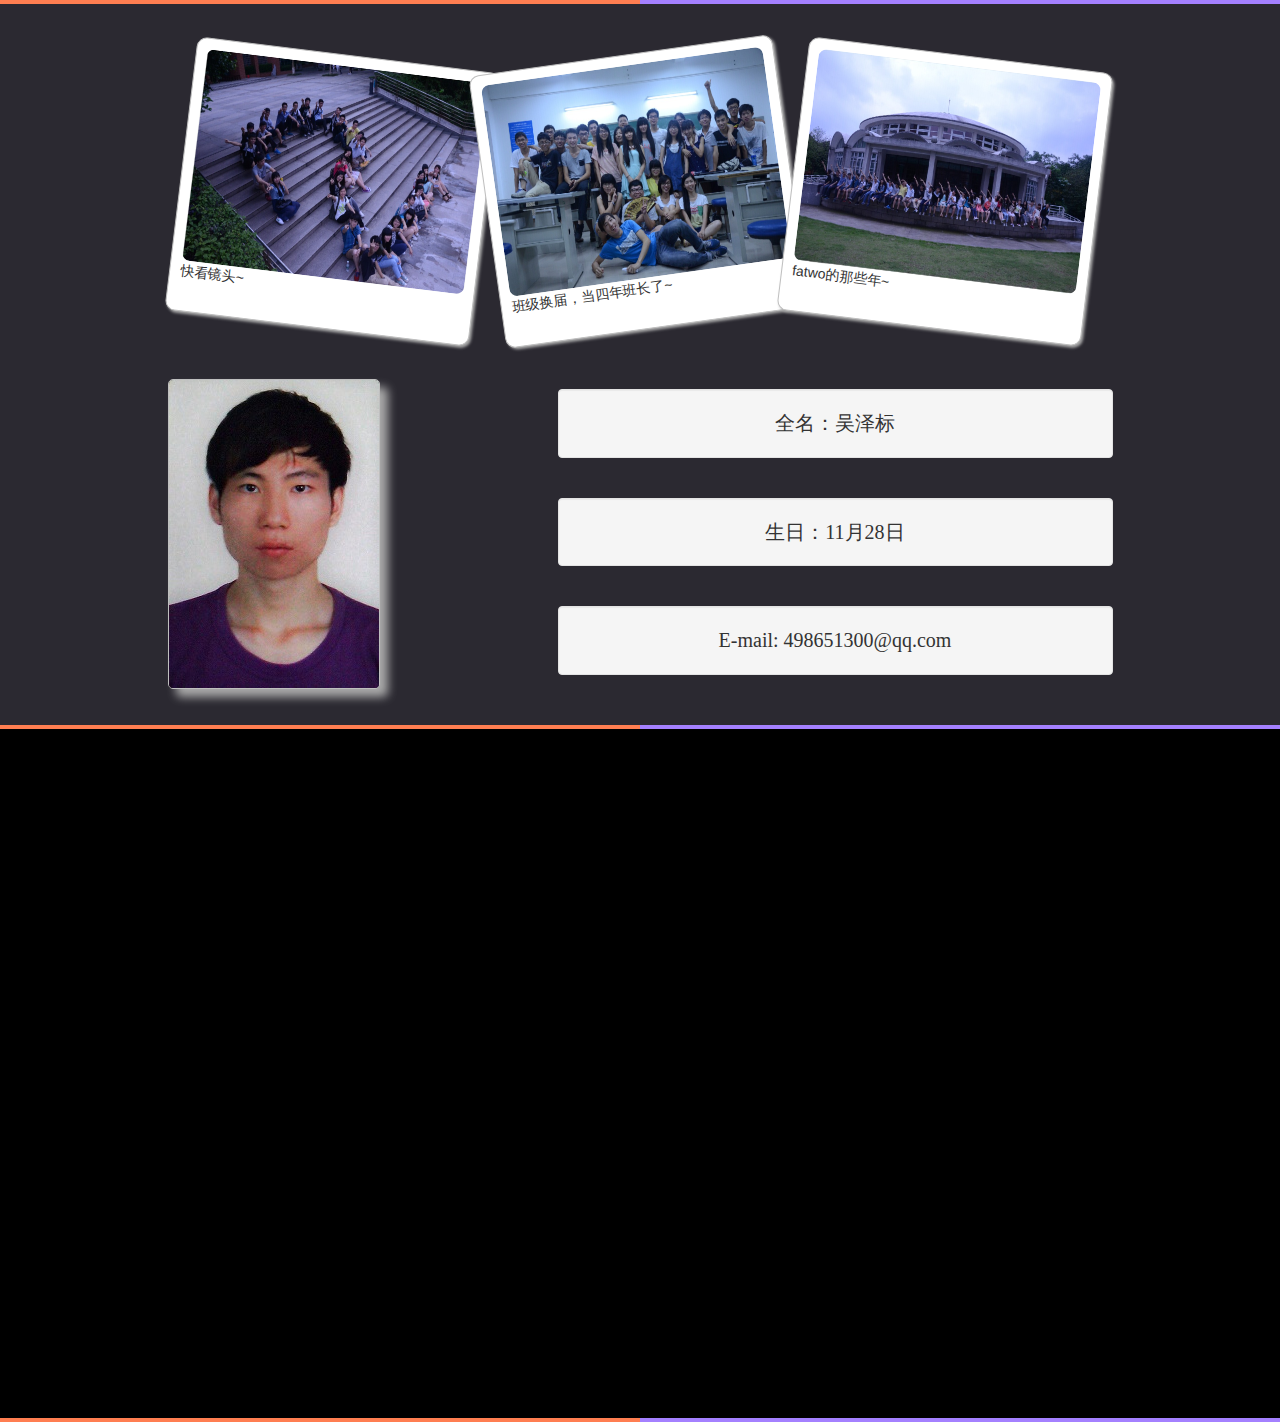
<file: index.html>
<!DOCTYPE html>
<html>
<head>
    <meta charset="UTF-8">
    <title></title>
    <meta content="width=device-width" name="viewport">
    <link rel="stylesheet" type="text/css" href="css/bootstrap.css">
    <link rel="stylesheet" type="text/css" href="css/my.css">
    <link rel="stylesheet" type="text/css" href="css/animation.css">
    <script src="js/jquery.js"></script>
</head>
<body class="bg2b2931">
 <div class="detail-line">
        <div class="left"></div>
        <div class="right"></div>
        <div class="center"></div>
 </div>

<div class="container">
        <div class="col-xs-1"></div>
		<div class="col-xs-10">
       <div class="polaroid rotate_left leftfade">
            <img  draggable="true" src="img/one.jpg" alt="郁金香" width="284" height="213" />
            <p class="caption">快看镜头~</p>
        </div>

        <div class="polaroid rotate_right bottomfade">
            <img  draggable="true" src="img/two.jpg" alt="世博中国馆" width="284" height="213" />
            <p class="caption">班级换届，当四年班长了~</p>
       </div>

       <div class="polaroid rotate_left rightfade">
            <img  draggable="true" src="img/three.jpg" alt="郁金香" width="284" height="213" />
            <p class="caption">fatwo的那些年~</p>
        </div>
		</div>
		<div class="col-xs-1"></div>
</div>


<div class="container">
    <div class="row" >
        <div class="col-xs-1 col-sm-1" ></div>
        <div class="col-xs-11 col-sm-3">
            <img class="me" src="img/me.jpg"></img>
        </div>
		<div class="col-sm-1" ></div>
        <div class="col-xs-10 col-sm-6">
            <p>
            <div class="well">全名：吴泽标</div><br>
            <div class="well">生日：11月28日</div><br>
            <div class="well">E-mail: 498651300@qq.com</div><br>
            </p>
        </div>

    </div>
 </div>

<div class="detail-line">
        <div class="left"></div>
        <div class="right"></div>
        <div class="center"></div>
</div>
<div class="index-top">

        <div id="videoWrap" class="video-wrap">
            <div id="mpbackgroud"></div>
        </div>

        <div class="index-shadow">
            <div class="bl"></div>
            <div class="br"></div>
        </div>
</div>
<div class="detail-line">
        <div class="left"></div>
        <div class="right"></div>
        <div class="center"></div>
</div>

<script src="http://img.app.meitudata.com/meitumv/mtplayer/js/meipai.player.min.js?3"></script>
<script>
    (function() {
        var player = new MTPlayer({
            width: 856,
            height: 489,
            src: 'http://img.app.meitudata.com/meitumv/mv/bg1.mp4'
        });
        player.loadingBarEnabled = 0;
        player.hasCtrlBar = 0;
        player.on('replace', function() {
            player.css({
                width: '1224px',
                height: '689px'
            });
        });
        player.replaceTo('mpbackgroud');

        setTimeout(function() {
            $('.video-wrap-layout').animate({opacity:0.4}, 1000, function() {
               $(this).find('img').css({opacity: 0});
            });
        }, 1000);
     })();
 </script>


</body>
</html>
</file>
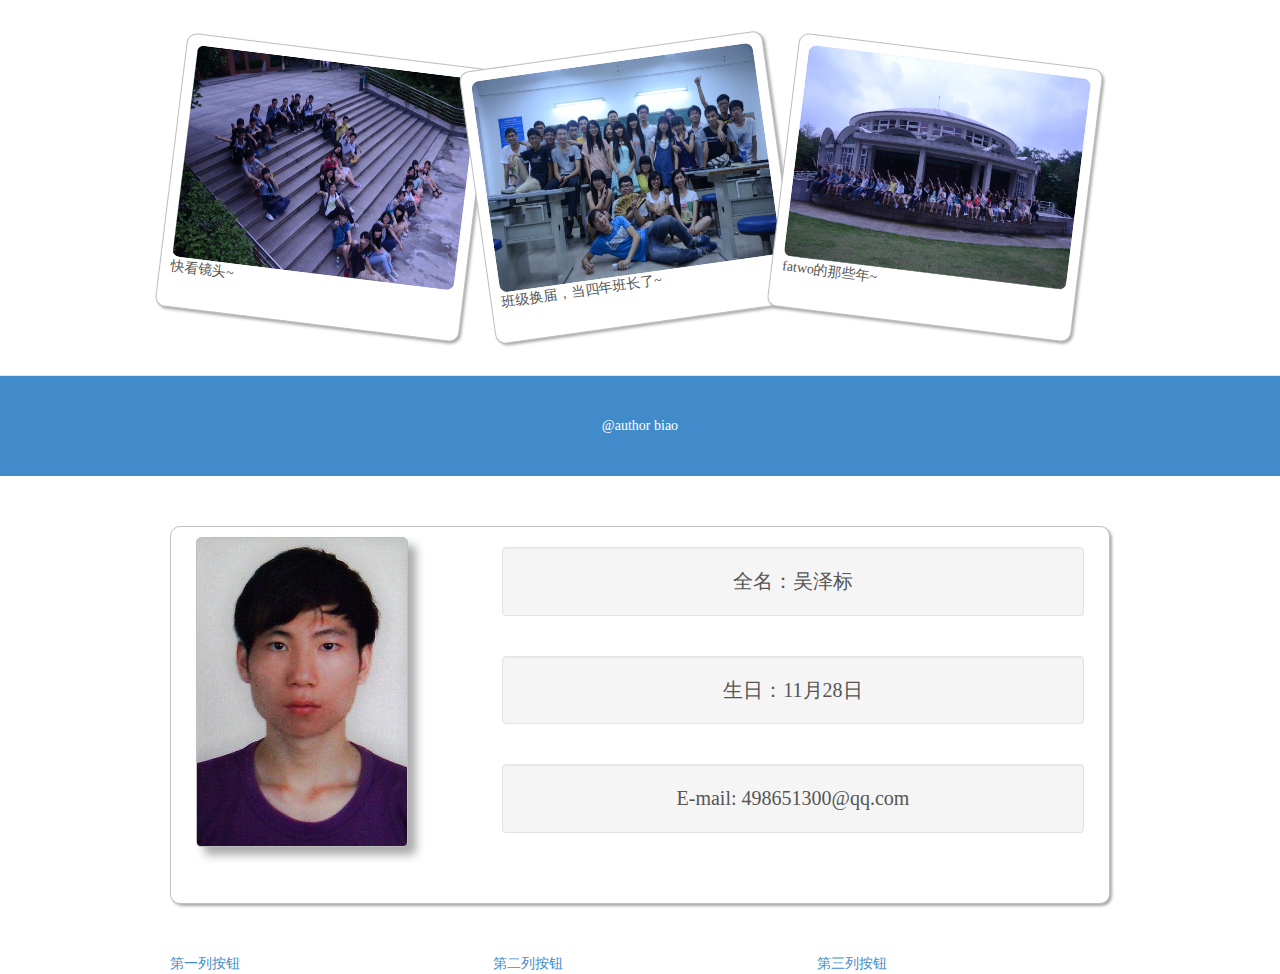
<file: biao.html>
<!DOCTYPE>
<html>
<head>

<link rel="stylesheet" href="http://apps.bdimg.com/libs/jquerymobile/1.4.2/jquery.mobile.min.css">
<script src="http://apps.bdimg.com/libs/jquery/1.10.2/jquery.min.js"></script>
<script src="http://apps.bdimg.com/libs/jquerymobile/1.4.2/jquery.mobile.min.js"></script>

<link rel="stylesheet" type="text/css" href="css/bootstrap.css">
<link rel="stylesheet" type="text/css" href="css/blog.css">
<link rel="stylesheet" type="text/css" href="css/my.css">
<link rel="stylesheet" type="text/css" href="css/animation.css">
<script src="js/jquery.js"></script>

</head>
<body >

<div class="container">

       <div class="polaroid rotate_left leftfade">
            <img  draggable="true" src="img/one.jpg" alt="快看镜头~" width="284" height="213" />
            <p class="caption">快看镜头~</p>
        </div>

        <div class="polaroid rotate_right bottomfade">
            <img  draggable="true" src="img/two.jpg" alt="班级换届，当四年班长了~" width="284" height="213" />
            <p class="caption">班级换届，当四年班长了~</p>
       </div>

       <div class="polaroid rotate_left rightfade">
            <img  draggable="true" src="img/three.jpg" alt="fatwo的那些年~" width="284" height="213" />
            <p class="caption">fatwo的那些年~</p>
        </div>
</div>

    <div class="my-hr"  >
      <p>@author biao</p>
    </div>

    <div class="container">
    <div class="row polaroid">
    <div class="col-xs-4" >
    <img class="me" src="img/me.jpg"></img>
    </p>
    </div>
    <div class="col-xs-8">
        <p>
        <div class="well">全名：吴泽标</div><br>
        <div class="well">生日：11月28日</div><br>
        <div class="well">E-mail: 498651300@qq.com</div><br>
        </p>
    </div>
  </div>


  <div class="row">

     <div class="col-xs-4"><a href="#" data-role="button">第一列按钮</a><br>
     </div>
     <div class="col-xs-4">
       <a href="#" data-role="button">第二列按钮</a><br>
     </div>
     <div class="col-xs-4">
       <a href="#" data-role="button">第三列按钮</a><br>
     </div>

  </div>

  </div>

</div>

</body>

</html>
</file>
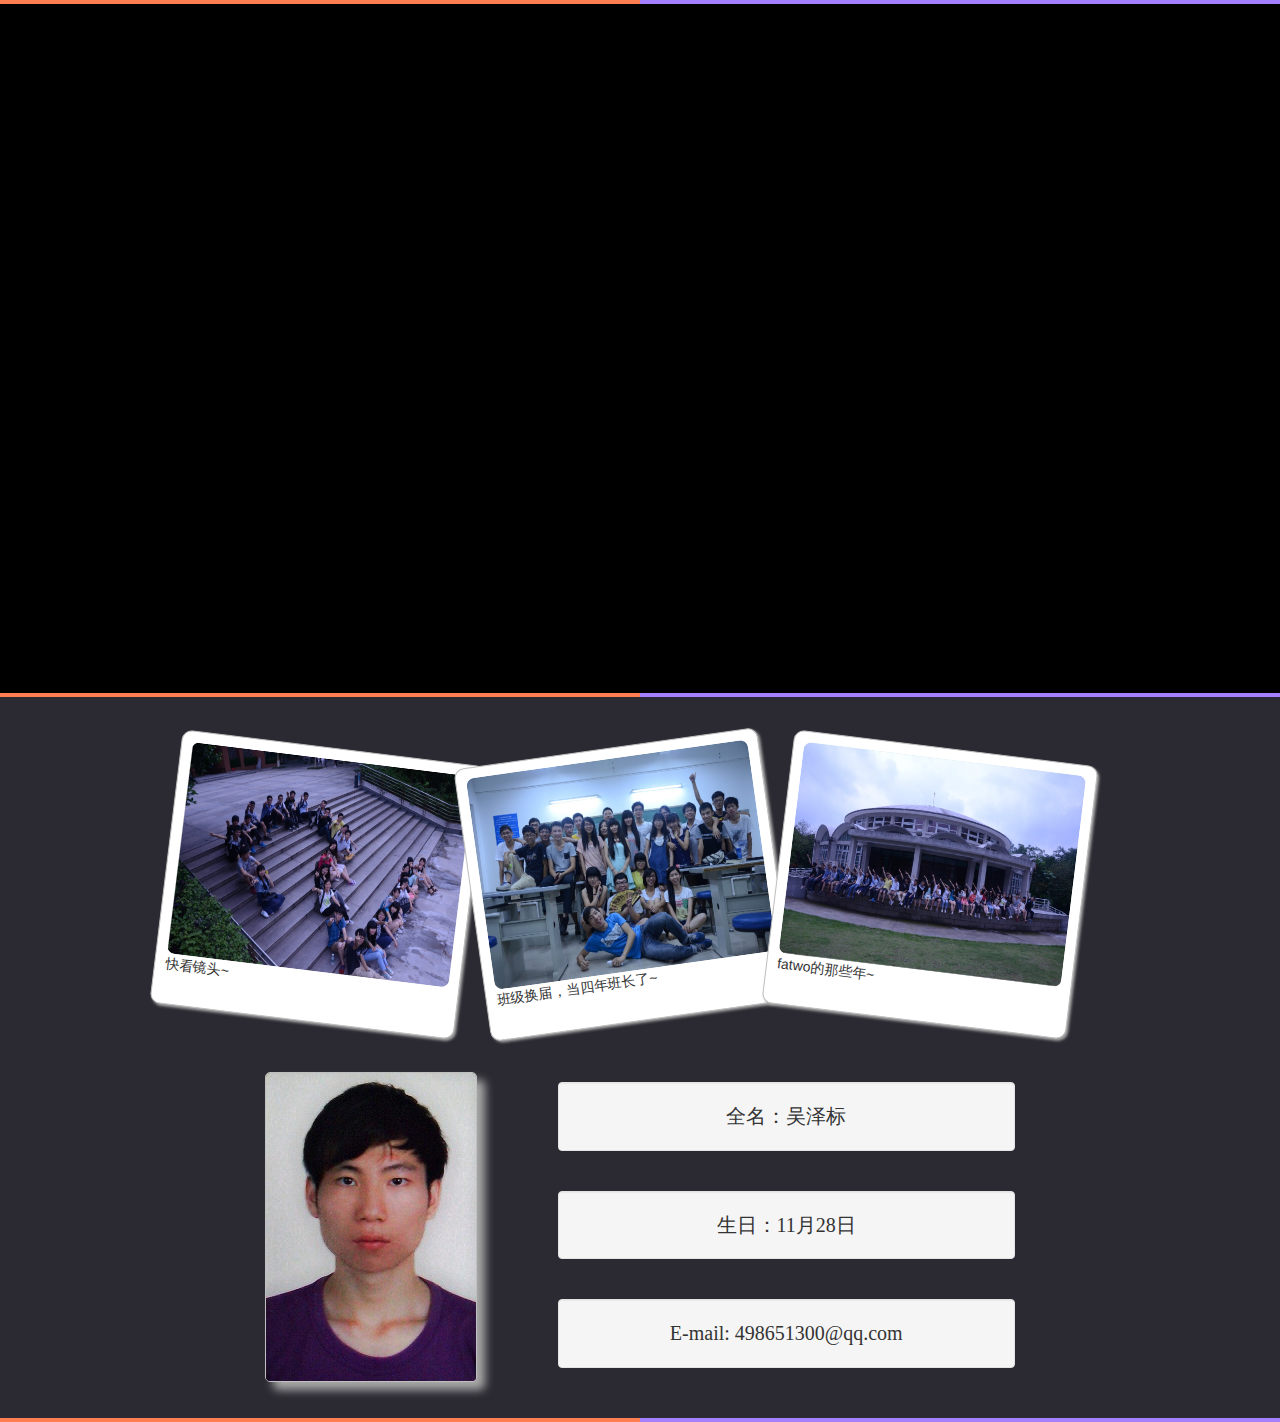
<file: index1.html>
<!DOCTYPE html>
<html>
<head>
    <meta charset="UTF-8">
    <title></title>
    <meta content="width=device-width" name="viewport">
    <link rel="stylesheet" type="text/css" href="css/bootstrap.css">
    <link rel="stylesheet" type="text/css" href="css/my.css">
    <link rel="stylesheet" type="text/css" href="css/animation.css">
    <script src="js/jquery.js"></script>
</head>
<body class="bg2b2931">

<div class="detail-line">
        <div class="left"></div>
        <div class="right"></div>
        <div class="center"></div>
</div>
<div class="index-top">

        <div id="videoWrap" class="video-wrap">
            <div id="mpbackgroud"></div>
        </div>

        <div class="index-shadow">
            <div class="bl"></div>
            <div class="br"></div>
        </div>
</div>

<div class="detail-line">
        <div class="left"></div>
        <div class="right"></div>
        <div class="center"></div>
</div>


<div class="container">
        <div class="col-xs-1"></div>
       <div class="polaroid rotate_left leftfade">
            <img  draggable="true" src="img/one.jpg" alt="快看镜头~" width="284" height="213" />
            <p class="caption">快看镜头~</p>
        </div>

        <div class="polaroid rotate_right bottomfade">
            <img  draggable="true" src="img/two.jpg" alt="班级换届，当四年班长了~" width="284" height="213" />
            <p class="caption">班级换届，当四年班长了~</p>
       </div>

       <div class="polaroid rotate_left rightfade">
            <img  draggable="true" src="img/three.jpg" alt="fatwo的那些年~" width="284" height="213" />
            <p class="caption">fatwo的那些年~</p>
        </div>
</div>


 <div class="container">
    <div class="row" >
        <div class="col-xs-2" ></div>
        <div class="col-xs-3">
            <img class="me" src="img/me.jpg"></img>
        </div>
        <div class="col-xs-5">
            <p>
            <div class="well">全名：吴泽标</div><br>
            <div class="well">生日：11月28日</div><br>
            <div class="well">E-mail: 498651300@qq.com</div><br>
            </p>
        </div>
        <div class="col-xs-2" ></div>
    </div>
 </div>


<div class="detail-line">
        <div class="left"></div>
        <div class="right"></div>
        <div class="center"></div>
</div>

<script src="http://img.app.meitudata.com/meitumv/mtplayer/js/meipai.player.min.js?3"></script>
<script>
    (function() {
        var player = new MTPlayer({
            width: 856,
            height: 489,
            src: 'http://img.app.meitudata.com/meitumv/mv/bg1.mp4'
        });
        player.loadingBarEnabled = 0;
        player.hasCtrlBar = 0;
        player.on('replace', function() {
            player.css({
                width: '1224px',
                height: '689px'
            });
        });
        player.replaceTo('mpbackgroud');

        setTimeout(function() {
            $('.video-wrap-layout').animate({opacity:0.4}, 1000, function() {
               $(this).find('img').css({opacity: 0});
            });
        }, 1000);
     })();
 </script>


</body>
</html>
</file>
<file: css/my.css>
.my-head{
  background-color: #428bca;
  -webkit-box-shadow: inset 0 -2px 5px rgba(1px,1px,1px,.1);
          box-shadow: inset 0 -2px 5px rgba(1px,1px,1px,.1);
		  height:200px;
}

.well{
  font-size: 20px;
  font-family: "幼圆";
  text-align: center;
}
.bg2b2931{background:#2b2931}
.detail-line{width:100%;position:relative;font-size:0}
.detail-line .left{position:absolute;width:50%;height:4px;left:0;top:0;background:#ff7e51;z-index:0}
.detail-line .right{position:absolute;width:50%;height:4px;right:0;top:0;background:#a480ff;z-index:0}
.detail-line .center{position:relative;z-index:1;height:4px;background:url(http://img.app.meitudata.com/meitumv/images/detail/line.png) no-repeat center}
.index-shadow{width:1230px;height:1000px;position:absolute;z-index:1;left:50%;margin-left:-615px;top:0}
.index-shadow .bl{height:1000px;width:100px;float:left;background:url(http://img.app.meitudata.com/meitumv/images/index/b_l.png)}
.index-shadow .br{height:1000px;width:100px;float:right;background:url(http://img.app.meitudata.com/meitumv/images/index/b_r.png)}
.index-top{position:relative;overflow:hidden;background-color:#000;min-width:1000px}
.index-top .logo{width:326px;height:120px;background-position:0 -358px;position:absolute;z-index:2;left:50%;top:20%;margin-left:-163px;_background:0;_filter:progid:DXImageTransform.Microsoft.AlphaImageLoader(src='http://img.app.meitudata.com/meitumv/images/index/ie6_top_logo.png')}
.index-top .play{width:206px;height:70px;background-position:9px -500px;position:absolute;left:50%;top:50%;margin-left:-103px;z-index:2;cursor:pointer;_background:0;_filter:progid:DXImageTransform.Microsoft.AlphaImageLoader(src='http://img.app.meitudata.com/meitumv/images/index/ie6_top_txt.png')}
.index-top .play:hover{background-position:-222px -500px;_background:0;_filter:progid:DXImageTransform.Microsoft.AlphaImageLoader(src='http://img.app.meitudata.com/meitumv/images/index/ie6_top_txt.png')}
.video-wrap{position:relative;z-index:0;margin:0 auto;text-align:center;height:689px}


.meipaiplay-wrap{display:inline-block;position:relative;overflow:hidden;padding:0;margin:0}

.me{
padding:0px;
position:relative;
border:1px solid #BFBFBF;
background-color:white;
border-radius: 10px;
-webkit-border-radius: 10px;
/* Add box-shadow */
box-shadow:8px 8px 10px #aaaaaa;

float: left;
-webkit-transition: -webkit-transform 4s,opacity 4s,background 4s,width 4s,height 4s,font-size 4s;
-webkit-border-radius: 5px;
-o-transition-property: width,height,-o-transform,background,font-size,opacity;
-o-transition-duration: 4s,4s,4s,4s,4s,4s;
-moz-transition-property: width,height,-o-transform,background,font-size,opacity;
-moz-transition-duration: 4s,4s,4s,4s,4s,4s;
transition-property: width,height,transform,background,font-size,opacity;
transition-duration: 4s,4s,4s,4s,4s,4s;
}
.me:hover{
  transform:rotate(360deg);
  -webkit-transform:rotate(-360deg);
}

img{
    border-radius: 8px;
}

div.polaroid
{
padding:10px 10px 20px 10px;
margin: 50px 0 50px 0;
position:relative;
border:1px solid #BFBFBF;
background-color:white;
border-radius: 10px;
-webkit-border-radius: 10px;
/* Add box-shadow */
box-shadow:2px 2px 3px #aaaaaa;
z-index: 100;

}

div.rotate_left
{
float:left;
-ms-transform:rotate(7deg); /* IE 9 */
-moz-transform:rotate(7deg); /* Firefox */
-webkit-transform:rotate(7deg); /* Safari and Chrome */
-o-transform:rotate(7deg); /* Opera */
transform:rotate(7deg);
}

div.rotate_right
{
float:left;
-ms-transform:rotate(-8deg); /* IE 9 */
-moz-transform:rotate(-8deg); /* Firefox */
-webkit-transform:rotate(-8deg); /* Safari and Chrome */
-o-transform:rotate(-8deg); /* Opera */
transform:rotate(-8deg);
}

div.polaroid:hover{
opacity:0.8;
-ms-transform:rotate(0deg); /* IE 9 */
-moz-transform:rotate(0deg); /* Firefox */
-webkit-transform:rotate(0deg); /* Safari and Chrome */
-o-transform:rotate(0deg); /* Opera */
transform:rotate(0deg);
}

.my-footer,.my-hr  {
  padding: 40px 0;
  color: #fff;
  text-align: center;
  background-color: #428bca;
  border-top: 1px solid #e5e5e5;
}
.my-footer,.my-hr  p:last-child {
  margin-bottom: 0;
}
</file>
<file: css/animation.css>
div.leftfade{
  animation:leftin 4s;
  -webkit-animation:leftin 4s; /* Safari and Chrome */
}
div.rightfade{
  animation:rightin 4s;
  -webkit-animation:rightin 4s; /* Safari and Chrome */
}
div.bottomfade{
  animation:bottomin 4s;
  -webkit-animation:bottomin 4s; /* Safari and Chrome */
}

@keyframes leftin
{
0% {left:-1000px;top:0px;}
50%{left:-200px;top:0px;}
65%{left:-120px;top:-100px;}
85%{left:-20px;top:0px;}
90%{left:-20px;top:-50px;}
100%  {left:0px;top:0px;}
}
@-webkit-keyframes leftin /* Safari and Chrome */
{
0% {left:-1000px;top:0px;}
50%{left:-200px;top:0px;}
65%{left:-120px;top:-100px;}
85%{left:-20px;top:0px;}
90%{left:-20px;top:-50px;}
100%  {left:0px;top:0px;}
}
@keyframes rightin
{
0% {right:-1000px;top:0px;}
50%{right:-200px;top:0px;}
65%{right:-120px;top:-100px;}
85%{right:-20px;top:0px;}
90%{right:-20px;top:-50px;}
100%  {right:0px;top:0px;}
}
@-webkit-keyframes rightin /* Safari and Chrome */
{
0% {right:-1000px;top:0px;}
50%{right:-200px;top:0px;}
65%{right:-120px;top:-100px;}
85%{right:-20px;top:0px;}
90%{right:-20px;top:-50px;}
100%  {right:0px;top:0px;}
}
@keyframes bottomin
{
from {bottom:-1000px;}
to {bottom:0px;}
}
@-webkit-keyframes bottomin /* Safari and Chrome */
{
from {bottom:-1000px;}
to {bottom:0px;}
}
</file>
<file: css/blog.css>
/*
 * Globals
 */

body {
  font-family: Georgia, "Times New Roman", Times, serif;
  color: #555;
}

h1, .h1,
h2, .h2,
h3, .h3,
h4, .h4,
h5, .h5,
h6, .h6 {
  margin-top: 0;
  font-family: "Helvetica Neue", Helvetica, Arial, sans-serif;
  font-weight: normal;
  color: #333;
}


/*
 * Override Bootstrap's default container.
 */

@media (min-width: 1200px) {
  .container {
    width: 970px;
  }
}


/*
 * Masthead for nav
 */

.blog-masthead {
  background-color: #428bca;
  -webkit-box-shadow: inset 0 -2px 5px rgba(0,0,0,.1);
          box-shadow: inset 0 -2px 5px rgba(0,0,0,.1);
}

/* Nav links */
.blog-nav-item {
  position: relative;
  display: inline-block;
  padding: 10px;
  font-weight: 500;
  color: #cdddeb;
}
.blog-nav-item:hover,
.blog-nav-item:focus {
  color: #fff;
  text-decoration: none;
}

/* Active state gets a caret at the bottom */
.blog-nav .active {
  color: #fff;
}



/*
 * Blog name and description
 */

.blog-header {
  padding-top: 20px;
  padding-bottom: 20px;
}
.blog-title {
  margin-top: 30px;
  margin-bottom: 0;
  font-size: 60px;
  font-weight: normal;
}
.blog-description {
  font-size: 20px;
  color: #999;
}


/*
 * Main column and sidebar layout
 */

.blog-main {
  font-size: 18px;
  line-height: 1.5;
}

/* Sidebar modules for boxing content */
.sidebar-module {
  padding: 15px;
  margin: 0 -15px 15px;
}
.sidebar-module-inset {
  padding: 15px;
  background-color: #f5f5f5;
  border-radius: 4px;
}
.sidebar-module-inset p:last-child,
.sidebar-module-inset ul:last-child,
.sidebar-module-inset ol:last-child {
  margin-bottom: 0;
}



/* Pagination */
.pager {
  margin-bottom: 60px;
  text-align: left;
}
.pager > li > a {
  width: 140px;
  padding: 10px 20px;
  text-align: center;
  border-radius: 30px;
}


/*
 * Blog posts
 */

.blog-post {
  margin-bottom: 60px;
}
.blog-post-title {
  margin-bottom: 5px;
  font-size: 40px;
}
.blog-post-meta {
  margin-bottom: 20px;
  color: #999;
}


/*
 * Footer
 */

.blog-footer {
  padding: 40px 0;
  color: #999;
  text-align: center;
  background-color: #f9f9f9;
  border-top: 1px solid #e5e5e5;
}
.blog-footer p:last-child {
  margin-bottom: 0;
}
</file>
